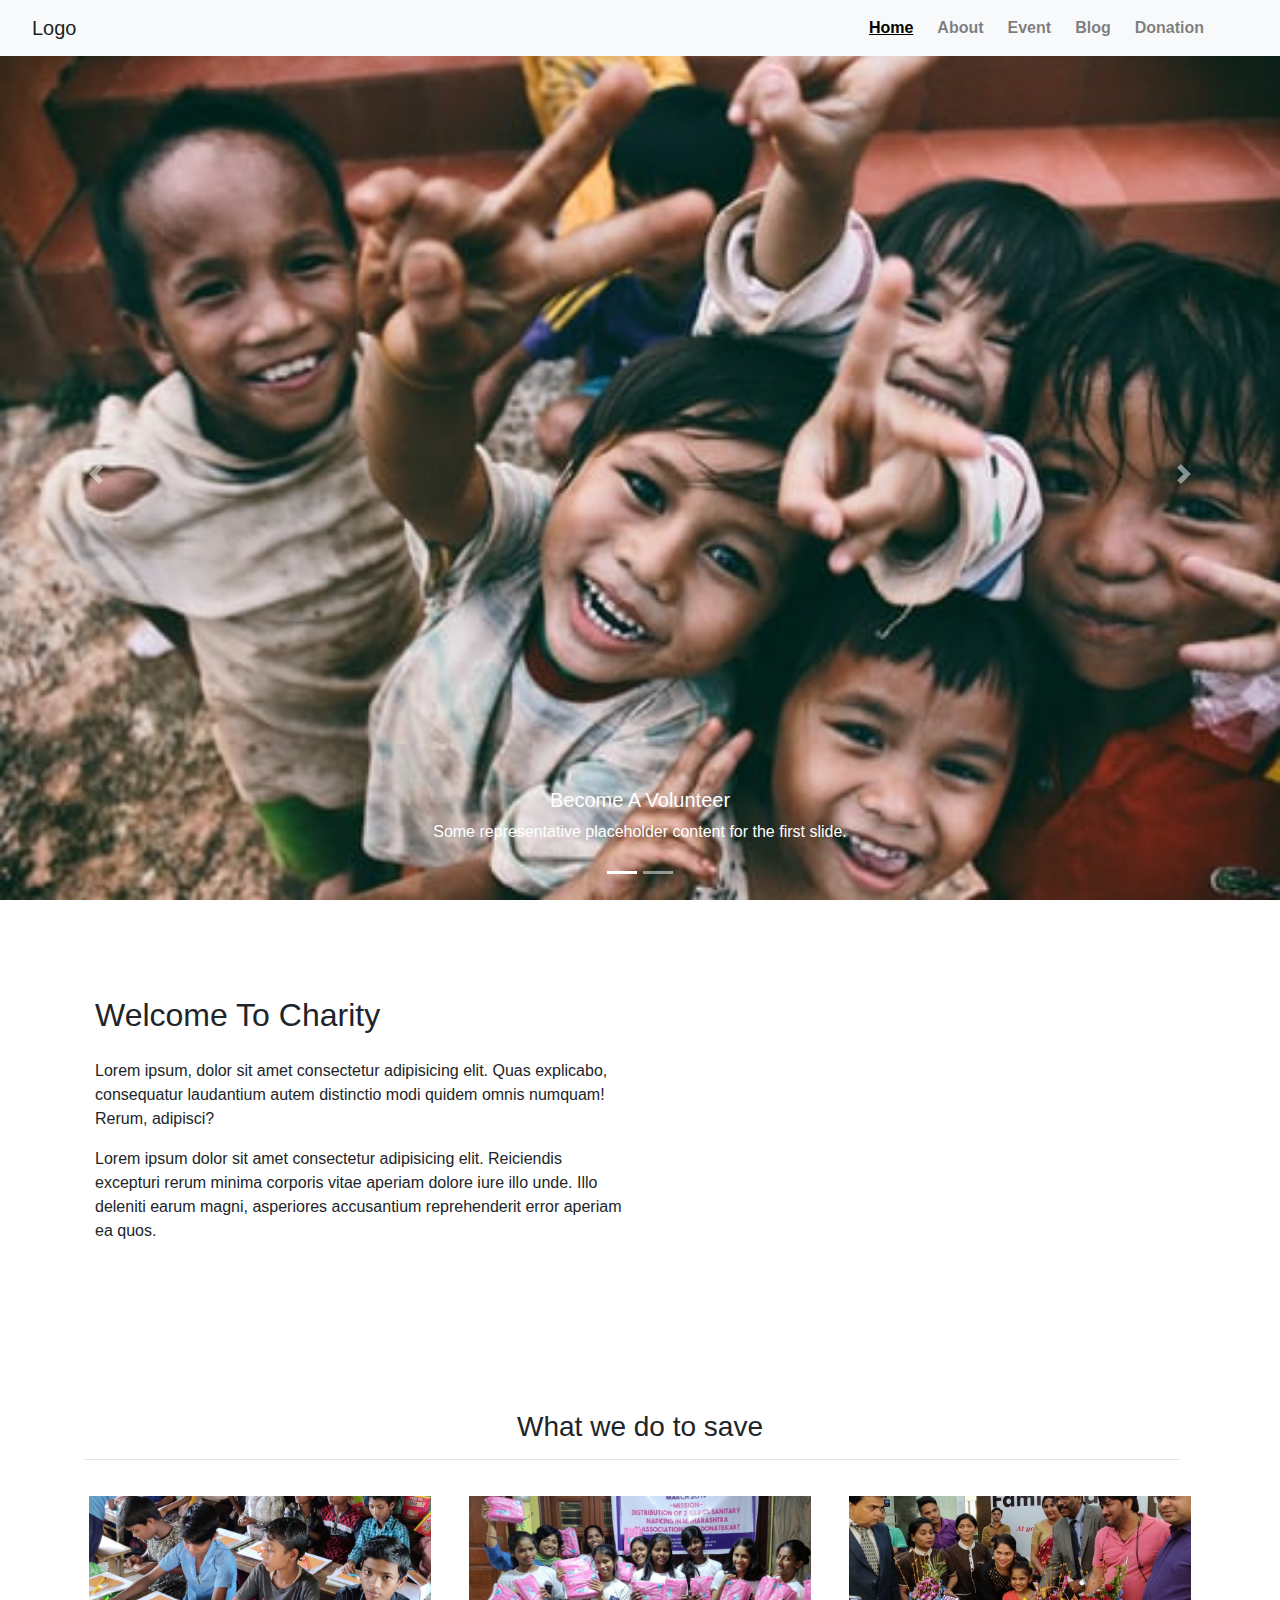
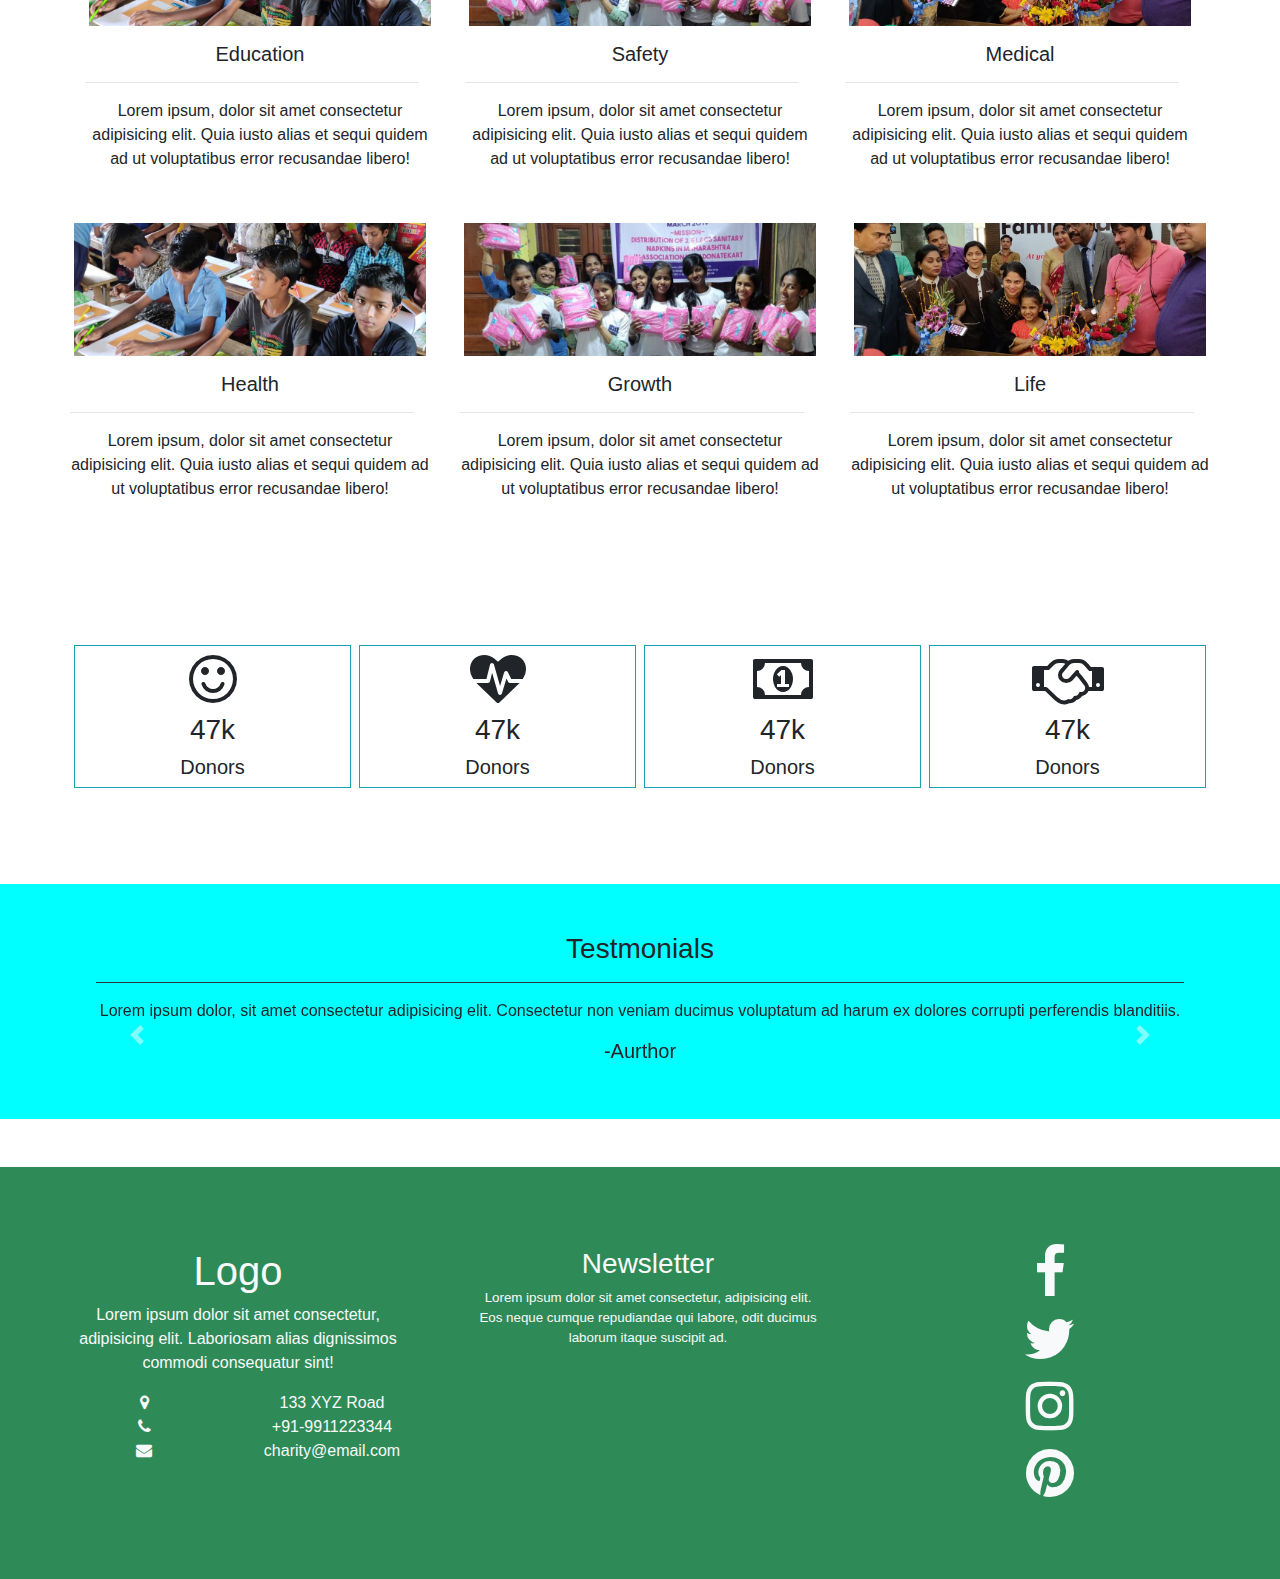
<file: Project/index.html>
<!doctype html>
<html lang="en">
  <head>
    <title>Home</title>
    <meta charset="utf-8">
    <meta name="viewport" content="width=device-width, initial-scale=1, shrink-to-fit=no">

    <link rel="stylesheet" href="https://maxcdn.bootstrapcdn.com/font-awesome/4.7.0/css/font-awesome.min.css">
    <!-- Bootstrap CSS -->
    <link rel="stylesheet" href="./css/style.css">
    <link rel="stylesheet" href="https://stackpath.bootstrapcdn.com/bootstrap/4.3.1/css/bootstrap.min.css" integrity="sha384-ggOyR0iXCbMQv3Xipma34MD+dH/1fQ784/j6cY/iJTQUOhcWr7x9JvoRxT2MZw1T" crossorigin="anonymous">
  </head>
  <body>
      
    <nav class="navbar navbar-expand-sm navbar-light bg-light fixed-top">
        <a class="navbar-brand px-3" href="#">Logo</a>
        <button class="navbar-toggler d-lg-none" type="button" data-toggle="collapse" data-target="#collapsibleNavId" aria-controls="collapsibleNavId"
            aria-expanded="false" aria-label="Toggle navigation"> <i class="fa fa-list" aria-hidden="true"></i> </button>
        <div class="collapse navbar-collapse" id="collapsibleNavId">
            <ul id="link" class="navbar-nav ml-auto mt-2 mt-lg-0 mr-5">
                <li class="nav-item mx-1">
                    <a id="active" class="nav-link border-1 font-weight-bolder" href="./index.html">Home <span class="sr-only">(current)</span></a>
                </li>
                <li class="nav-item mx-1 ">
                    <a  class="nav-link font-weight-bolder " href="./about.html">About</a>
                </li>
                <li class="nav-item mx-1">
                    <a  class="nav-link font-weight-bolder disable" href="./event.html">Event</a>
                </li>
                <li class="nav-item mx-1">
                    <a class="nav-link font-weight-bolder" href="./blog.html">Blog</a>
                </li>
                <li class="nav-item mx-1 ">
                    <a class="nav-link font-weight-bolder" href="image.html">Donation</a>
                </li>
            </ul>
        </div>
    </nav>


    <div id="carouselExampleCaptions" class="carousel slide mb-5 mt-5" data-ride="carousel">
        <ol class="carousel-indicators">
          <li data-target="#carouselExampleCaptions" data-slide-to="0" class="active"></li>
          <li data-target="#carouselExampleCaptions" data-slide-to="1"></li>
        </ol>
        <div class="carousel-inner">
          <div class="carousel-item active">
            <img src="./img/2.jpg" class="d-block w-100" alt="...">
            <div class="carousel-caption d-none d-md-block">
              <h5>Become A Volunteer</h5>
              <p>Some representative placeholder content for the first slide.</p>
            </div>
          </div>
          <div class="carousel-item">
            <img src="./img/1.jpg" class="d-block w-100" alt="...">
            <div class="carousel-caption d-none d-md-block">
              <h4>Save The Child</h4>
              <p>Some representative placeholder content for the second slide.</p>
            </div>
          </div>
        </div>
        <a class="carousel-control-prev" href="#carouselExampleCaptions" role="button" data-slide="prev">
          <span class="carousel-control-prev-icon" aria-hidden="true"></span>
          <span class="sr-only">Previous</span>
        </a>
        <a class="carousel-control-next" href="#carouselExampleCaptions" role="button" data-slide="next">
          <span class="carousel-control-next-icon" aria-hidden="true"></span>
          <span class="sr-only">Next</span>
        </a>
      </div>

      <div id="cl" class="container py-5 my-5">
          <div class="row m">
              <div class="col-md pl-md-4">
                    <div class="row">
                        <h2 class="text-center mx-3">Welcome To Charity</h2>
                        <hr style="height:30px">
                    </div>
                    <div class="row">
                        <p class="mx-3">Lorem ipsum, dolor sit amet consectetur adipisicing elit. Quas explicabo, consequatur laudantium autem distinctio modi quidem omnis numquam! Rerum, adipisci?</p>
                        <p class="mx-3">Lorem ipsum dolor sit amet consectetur adipisicing elit. Reiciendis excepturi rerum minima corporis vitae aperiam dolore iure illo unde. Illo deleniti earum magni, asperiores accusantium reprehenderit error aperiam ea quos.</p>
                    </div>
              </div>
              <div class="col-md">
                <div class="embed-responsive embed-responsive-16by9">
                    <iframe width="560" height="315" src="https://www.youtube.com/embed/uc2GOPsL7IA" title="YouTube video player" frameborder="0" allow="accelerometer; autoplay; clipboard-write; encrypted-media; gyroscope; picture-in-picture" allowfullscreen></iframe>
                  </div>    
              </div>
          </div>
      </div>

      <div class="container mt-5">
            <div class="row mt-5 text-center">
                <div class="col my-3">
                    <h3> What we do to save</h3>
                    <hr class="bg-black mr-3">
                </div>
            </div>
            <div class="row text-center">
                <div class="col-md ">
                    <div class="row m-1">
                        <img src="./img/education.jpg" class="img-fluid ${3|rounded-top,rounded-right,rounded-bottom,rounded-left,rounded-circle,|}" alt="">
                    </div>
                    <div class="row my-3">
                        <div class="col-md">
                            <h5>Education</h5>
                            <hr class="bg-black mr-3">
                            <p>Lorem ipsum, dolor sit amet consectetur adipisicing elit. Quia iusto alias et sequi quidem ad ut voluptatibus error recusandae libero!</p>
                        </div>
                    </div>
                </div>
                <div class="col-md ">
                    <div class="row m-1">
                        <img src="./img/safety.jpg" class="img-fluid ${3|rounded-top,rounded-right,rounded-bottom,rounded-left,rounded-circle,|}" alt="">
                    </div>
                    <div class="row my-3">
                        <div class="col">
                            <h5>Safety</h5>
                            <hr class="bg-black mr-3">
                            <p>Lorem ipsum, dolor sit amet consectetur adipisicing elit. Quia iusto alias et sequi quidem ad ut voluptatibus error recusandae libero!</p>
                        </div>
                    </div>
                </div>
                <div class="col">
                    <div class="row m-1">
                        <img src="./img/mdedical.jpg" class="img-fluid ${3|rounded-top,rounded-right,rounded-bottom,rounded-left,rounded-circle,|}" alt="">
                    </div>
                    <div class="row my-3">
                        <div class="col">
                            <h5>Medical</h5>
                            <hr class="bg-black mr-3">
                            <p>Lorem ipsum, dolor sit amet consectetur adipisicing elit. Quia iusto alias et sequi quidem ad ut voluptatibus error recusandae libero!</p>
                        </div>
                    </div>
                </div>
                <div class="row my-3">
                    <div class="col-md ">
                        <div class="row m-1">
                            <img src="./img/education.jpg" class="img-fluid ${3|rounded-top,rounded-right,rounded-bottom,rounded-left,rounded-circle,|}" alt="">
                        </div>
                        <div class="row my-3">
                            <div class="col-md">
                                <h5>Health</h5>
                                <hr class="bg-black mr-3">
                                <p>Lorem ipsum, dolor sit amet consectetur adipisicing elit. Quia iusto alias et sequi quidem ad ut voluptatibus error recusandae libero!</p>
                            </div>
                        </div>
                    </div>
                    <div class="col-md ">
                        <div class="row m-1">
                            <img src="./img/safety.jpg" class="img-fluid ${3|rounded-top,rounded-right,rounded-bottom,rounded-left,rounded-circle,|}" alt="">
                        </div>
                        <div class="row my-3">
                            <div class="col">
                                <h5>Growth</h5>
                                <hr class="bg-black mr-3">
                                <p>Lorem ipsum, dolor sit amet consectetur adipisicing elit. Quia iusto alias et sequi quidem ad ut voluptatibus error recusandae libero!</p>
                            </div>
                        </div>
                    </div>
                    <div class="col">
                        <div class="row m-1">
                            <img src="./img/mdedical.jpg" class="img-fluid ${3|rounded-top,rounded-right,rounded-bottom,rounded-left,rounded-circle,|}" alt="">
                        </div>
                        <div class="row my-3">
                            <div class="col">
                                <h5>Life</h5>
                                <hr class="bg-black mr-3">
                                <p>Lorem ipsum, dolor sit amet consectetur adipisicing elit. Quia iusto alias et sequi quidem ad ut voluptatibus error recusandae libero!</p>
                            </div>
                        </div>
                    </div>
                </div>
            </div>
      </div>

      <div class="container my-5 py-5">
        <div class="row  text-center">
            <div class="col-md mx-1 border border-info" >
                    <i class="fa fa-smile-o display-4" aria-hidden="true"></i>
                    <h3>47k</h3>
                    <h5>Donors</h5>
            </div>
            <div class="col-md mx-1 border border-info">
                <i class="fa fa-heartbeat display-4" aria-hidden="true"></i>
                <h3>47k</h3>
                <h5>Donors</h5>
            </div>
            <div class="col-md mx-1 border border-info">
                <i class="fa fa-money display-4" aria-hidden="true"></i>
                <h3>47k</h3>
                <h5>Donors</h5>
            </div>
            <div class="col-md mx-1 border border-info">
                <i class="fa fa-handshake-o display-4" aria-hidden="true"></i>
                <h3>47k</h3>
                <h5>Donors</h5>
            </div>
        </div>
    </div>

      <div class="container-fluid p-5" style="background-color:aqua">
          <div class="row text-center">
              <div class="col">
                    <h3 clas="case-upper">Testmonials</h3>
                    <hr class="bg-dark mx-5">
                    <div id="carouselExampleControls" class="carousel slide" data-ride="carousel">
                        <div class="carousel-inner">
                          <div class="carousel-item active">
                            <p>Lorem ipsum dolor, sit amet consectetur adipisicing elit. Consectetur non veniam ducimus voluptatum ad harum ex dolores corrupti perferendis blanditiis.</p>
                            <h5>-Aurthor</h5>
                          </div>
                          <div class="carousel-item">
                            <p>Lorem ipsum dolor, sit amet consectetur adipisicing elit. Consectetur non veniam ducimus voluptatum ad harum ex dolores corrupti perferendis blanditiis.</p>
                            <h5>-Aurthor</h5>
                          </div>
                          <div class="carousel-item">
                            <p>Lorem ipsum dolor, sit amet consectetur adipisicing elit. Consectetur non veniam ducimus voluptatum ad harum ex dolores corrupti perferendis blanditiis.</p>
                            <h5>-Aurthor</h5>
                          </div>
                        </div>
                        <a class="carousel-control-prev" href="#carouselExampleControls" role="button" data-slide="prev">
                          <span class="carousel-control-prev-icon" aria-hidden="true"></span>
                          <span class="sr-only">Previous</span>
                        </a>
                        <a class="carousel-control-next" href="#carouselExampleControls" role="button" data-slide="next">
                          <span class="carousel-control-next-icon" aria-hidden="true"></span>
                          <span class="sr-only">Next</span>
                        </a>
                      </div>
              </div>
          </div>
      </div>


      <div class="container-fluid mt-5 p-5" id="foot">
        <div class="row text-center text-light">
              <div class="col-md p-3 m-3">
                  <h1>Logo</h1>
                  <p>Lorem ipsum dolor sit amet consectetur, adipisicing elit. Laboriosam alias dignissimos commodi consequatur sint!</p>
                  <div class="row text-center">
                      <div class="col-md">
                          <i class="fa fa-map-marker" aria-hidden="true"></i>
                      </div>
                      <div class="col-md">
                          133 XYZ Road
                      </div>
                  </div>
                  <div class="row text-center">
                      <div class="col-md">
                          <i class="fa fa-phone" aria-hidden="true"></i>
                      </div>
                      <div class="col-md">
                          +91-9911223344
                      </div>
                  </div>
                  <div class="row text-center text-light">
                      <div class="col-md">
                          <i class="fa fa-envelope" aria-hidden="true"></i>
                      </div>
                      <div class="col-md">
                          charity@email.com
                      </div>
                  </div>
              </div>
              <div class="col-md p-3 m-3">
                  <div class="row text-center text-light">
                    <div class="col-md">
                          <h3>Newsletter</h3>
                          <p style="font-size: smaller;">Lorem ipsum dolor sit amet consectetur, adipisicing elit. Eos neque cumque repudiandae qui labore, odit ducimus laborum itaque suscipit ad.</p>
                    </div>
                  </div>
              </div>
              <div class="col-md m-2 p-3">
                  <div class="row">
                      <div class="col">
                          <a href="#" ><i class="fa fa-facebook display-4 text-light" aria-hidden="true"></i></a>
                      </div>
                  </div>
                  <div class="row">
                      <div class="col">
                        <a href="#"><i class="fa fa-twitter display-4 text-light" aria-hidden="true"></i></a>
                      </div>
                  </div>
                  <div class="row">
                      <div class="col">
                        <a href="#"><i class="fa fa-instagram display-4 text-light" aria-hidden="true"></i></a>
                      </div>
                  </div>
                  <div class="row">
                      <div class="col">
                            <a href="#"><i class="fa fa-pinterest display-4 text-light" aria-hidden="true"></i></a>
                      </div>
                  </div>
              </div>
        </div>
    </div>


    <!-- Optional JavaScript -->
    <!-- jQuery first, then Popper.js, then Bootstrap JS -->
    <script src="https://code.jquery.com/jquery-3.3.1.slim.min.js" integrity="sha384-q8i/X+965DzO0rT7abK41JStQIAqVgRVzpbzo5smXKp4YfRvH+8abtTE1Pi6jizo" crossorigin="anonymous"></script>
    <script src="https://cdnjs.cloudflare.com/ajax/libs/popper.js/1.14.7/umd/popper.min.js" integrity="sha384-UO2eT0CpHqdSJQ6hJty5KVphtPhzWj9WO1clHTMGa3JDZwrnQq4sF86dIHNDz0W1" crossorigin="anonymous"></script>
    <script src="https://stackpath.bootstrapcdn.com/bootstrap/4.3.1/js/bootstrap.min.js" integrity="sha384-JjSmVgyd0p3pXB1rRibZUAYoIIy6OrQ6VrjIEaFf/nJGzIxFDsf4x0xIM+B07jRM" crossorigin="anonymous"></script>
  </body>
</html>
</file>
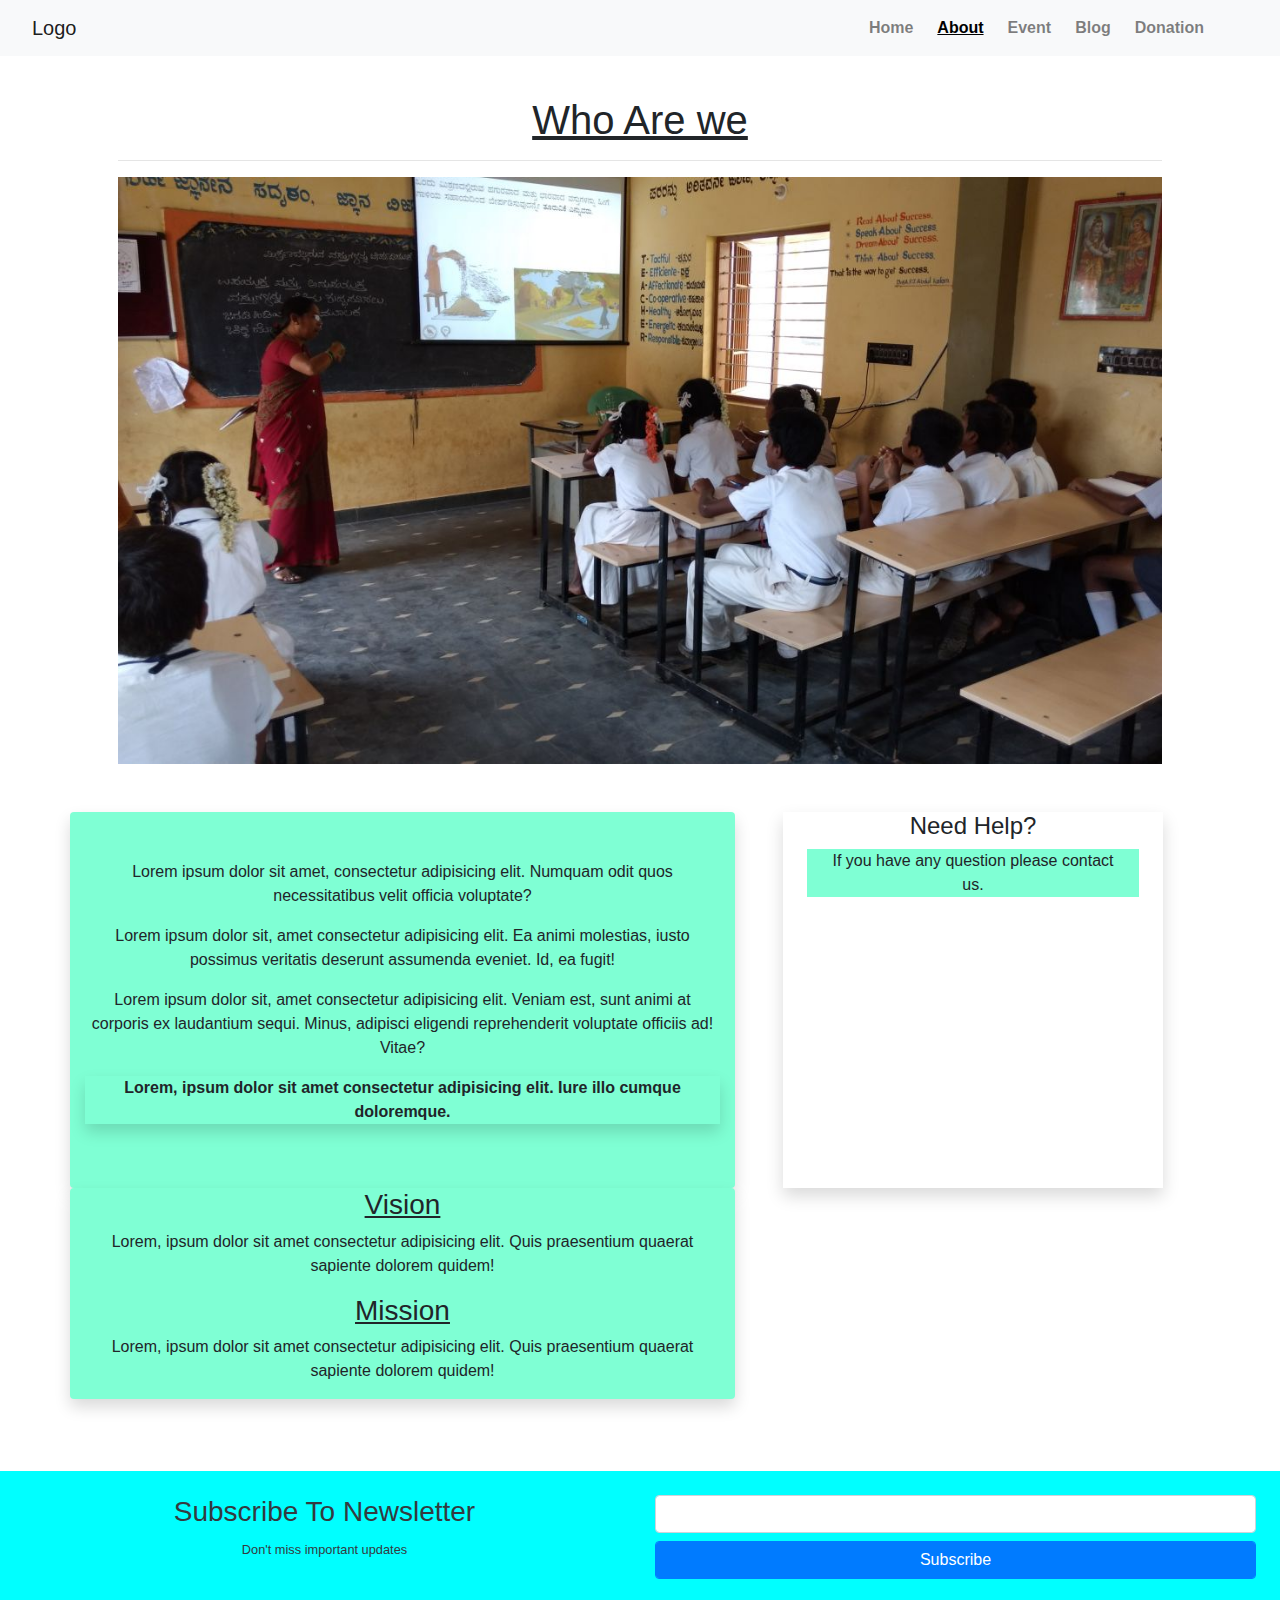
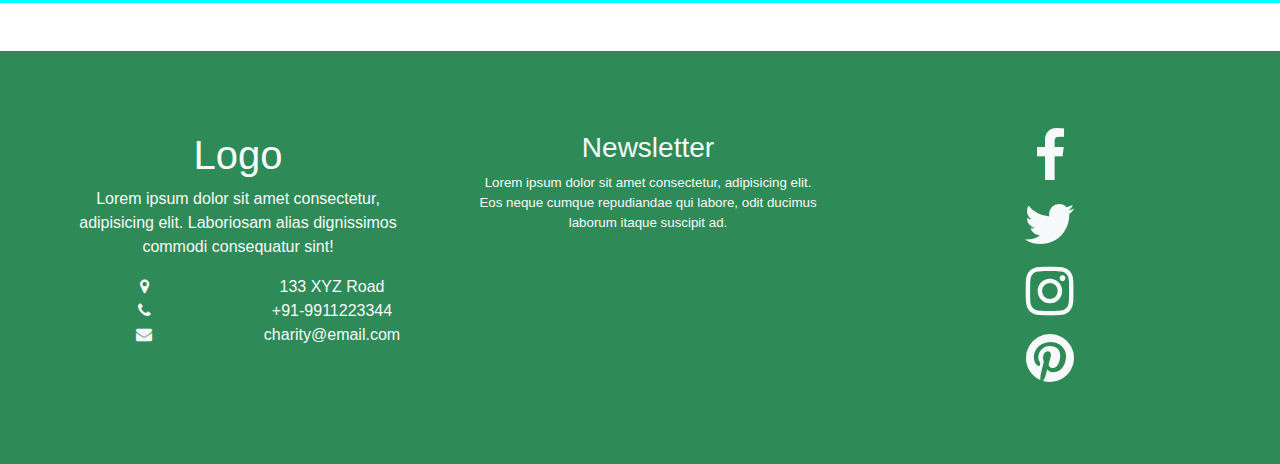
<file: Project/about.html>
<!doctype html>
<html lang="en">
  <head>
    <title>Who are we </title>
    <!-- Required meta tags -->
    <meta charset="utf-8">
    <meta name="viewport" content="width=device-width, initial-scale=1, shrink-to-fit=no">

    <!-- Bootstrap CSS -->
    <link rel="stylesheet" href="./css/style.css">
    <script src="./js/script.js"></script>
    <link rel="stylesheet" href="https://maxcdn.bootstrapcdn.com/font-awesome/4.7.0/css/font-awesome.min.css">
    <link rel="stylesheet" href="https://stackpath.bootstrapcdn.com/bootstrap/4.3.1/css/bootstrap.min.css" integrity="sha384-ggOyR0iXCbMQv3Xipma34MD+dH/1fQ784/j6cY/iJTQUOhcWr7x9JvoRxT2MZw1T" crossorigin="anonymous">
  </head>
  <body>
    <nav class="navbar navbar-expand-sm navbar-light bg-light fixed-top">
        <a class="navbar-brand px-3" href="#">Logo</a>
        <button class="navbar-toggler d-lg-none" type="button" data-toggle="collapse" data-target="#collapsibleNavId" aria-controls="collapsibleNavId"
            aria-expanded="false" aria-label="Toggle navigation"> <i class="fa fa-list" aria-hidden="true"></i> </button>
        <div class="collapse navbar-collapse" id="collapsibleNavId">
            <ul id="link" class="navbar-nav ml-auto mt-2 mt-lg-0 mr-5">
                <li class="nav-item mx-1">
                    <a  class="nav-link border-1 font-weight-bolder" href="./index.html">Home <span class="sr-only">(current)</span></a>
                </li>
                <li class="nav-item mx-1 ">
                    <a id="active" class="nav-link font-weight-bolder" href="./about.html">About</a>
                </li>
                <li class="nav-item mx-1">
                    <a  class="nav-link font-weight-bolder" href="./event.html">Event</a>
                </li>
                <li class="nav-item mx-1">
                    <a class="nav-link font-weight-bolder" href="./blog.html">Blog</a>
                </li>
                <li class="nav-item mx-1 ">
                    <a class="nav-link font-weight-bolder" href="./donationform.html">Donation</a>
                </li>
            </ul>
        </div>
    </nav>
    <div class="container mt-5 p-5">
        <div class="row text-center">
            <div class="col">
                <h1><u>Who Are we</u></h1>
                <hr />
            </div>
        </div>
        <div class="row">
            <div class="col">
                <img src="./img/ed1.jpg" class="img-fluid ${3|rounded-top,rounded-right,rounded-bottom,rounded-left,rounded-circle,|}" alt="">
            </div>
        </div>
    </div>

    <div class="container  mb-5 pb-4">
        <div class="row text-center">
            <div class="col-md-7 shadow py-5 rounded" style="background-color: aquamarine;">
                <p>Lorem ipsum dolor sit amet, consectetur adipisicing elit. Numquam odit quos necessitatibus velit officia voluptate?</p>
                <p>Lorem ipsum dolor sit, amet consectetur adipisicing elit. Ea animi molestias, iusto possimus veritatis deserunt assumenda eveniet. Id, ea fugit!</p>
                <p>Lorem ipsum dolor sit, amet consectetur adipisicing elit. Veniam est, sunt animi at corporis ex laudantium sequi. Minus, adipisci eligendi reprehenderit voluptate officiis ad! Vitae?</p>
                <p class=" shadow font-weight-bold">Lorem, ipsum dolor sit amet consectetur adipisicing elit. Iure illo cumque doloremque.</p>
            </div>
            <div class="col-md-4 shadow ml-5">
                <h4>Need Help?</h4>
                <div class="row mb-3 px-4" >
                    <div class="col" style="background-color: aquamarine;">
                        If you have any question please contact us.

                    </div>
                </div>
            </div>
        </div>
        <div class="row  text-center" >
            <div class="col-md-7 shadow rounded" style="background-color: aquamarine;">
                <h3><u>Vision</u></h3>
                <p>Lorem, ipsum dolor sit amet consectetur adipisicing elit. Quis praesentium quaerat sapiente dolorem quidem!</p>
                <h3><u>Mission</u></h3>
                <p>Lorem, ipsum dolor sit amet consectetur adipisicing elit. Quis praesentium quaerat sapiente dolorem quidem!</p>
            </div>
        </div>
    </div>

    <div class="container-fluid p-4" style="background-color: aqua;">
        <div class="row text-center">
            <div class="col-md">
                <h3 class="text-dark">Subscribe To Newsletter</h3>
                <small class="text-dark">Don't miss important updates</small>
            </div>
            <div class="col-md">
                <input type="text" class="form-control" name="" id="">
                <input type="button" class="btn btn-primary form-control mt-2" value="Subscribe">
            </div>
        </div>
    </div>
    
    <div class="container-fluid mt-5 p-5" id="foot">
        <div class="row text-center text-light">
              <div class="col-md p-3 m-3">
                  <h1>Logo</h1>
                  <p>Lorem ipsum dolor sit amet consectetur, adipisicing elit. Laboriosam alias dignissimos commodi consequatur sint!</p>
                  <div class="row text-center">
                      <div class="col-md">
                          <i class="fa fa-map-marker" aria-hidden="true"></i>
                      </div>
                      <div class="col-md">
                          133 XYZ Road
                      </div>
                  </div>
                  <div class="row text-center">
                      <div class="col-md">
                          <i class="fa fa-phone" aria-hidden="true"></i>
                      </div>
                      <div class="col-md">
                          +91-9911223344
                      </div>
                  </div>
                  <div class="row text-center text-light">
                      <div class="col-md">
                          <i class="fa fa-envelope" aria-hidden="true"></i>
                      </div>
                      <div class="col-md">
                          charity@email.com
                      </div>
                  </div>
              </div>
              <div class="col-md p-3 m-3">
                  <div class="row text-center text-light">
                    <div class="col-md">
                          <h3>Newsletter</h3>
                          <p style="font-size: smaller;">Lorem ipsum dolor sit amet consectetur, adipisicing elit. Eos neque cumque repudiandae qui labore, odit ducimus laborum itaque suscipit ad.</p>
                    </div>
                  </div>
              </div>
              <div class="col-md m-2 p-3">
                  <div class="row">
                      <div class="col">
                          <a href="#" ><i class="fa fa-facebook display-4 text-light" aria-hidden="true"></i></a>
                      </div>
                  </div>
                  <div class="row">
                      <div class="col">
                        <a href="#"><i class="fa fa-twitter display-4 text-light" aria-hidden="true"></i></a>
                      </div>
                  </div>
                  <div class="row">
                      <div class="col">
                        <a href="#"><i class="fa fa-instagram display-4 text-light" aria-hidden="true"></i></a>
                      </div>
                  </div>
                  <div class="row">
                      <div class="col">
                            <a href="#"><i class="fa fa-pinterest display-4 text-light" aria-hidden="true"></i></a>
                      </div>
                  </div>
              </div>
        </div>
    </div>

    <script src="https://code.jquery.com/jquery-3.3.1.slim.min.js" integrity="sha384-q8i/X+965DzO0rT7abK41JStQIAqVgRVzpbzo5smXKp4YfRvH+8abtTE1Pi6jizo" crossorigin="anonymous"></script>
    <script src="https://cdnjs.cloudflare.com/ajax/libs/popper.js/1.14.7/umd/popper.min.js" integrity="sha384-UO2eT0CpHqdSJQ6hJty5KVphtPhzWj9WO1clHTMGa3JDZwrnQq4sF86dIHNDz0W1" crossorigin="anonymous"></script>
    <script src="https://stackpath.bootstrapcdn.com/bootstrap/4.3.1/js/bootstrap.min.js" integrity="sha384-JjSmVgyd0p3pXB1rRibZUAYoIIy6OrQ6VrjIEaFf/nJGzIxFDsf4x0xIM+B07jRM" crossorigin="anonymous"></script>
  </body>
</html>
</file>
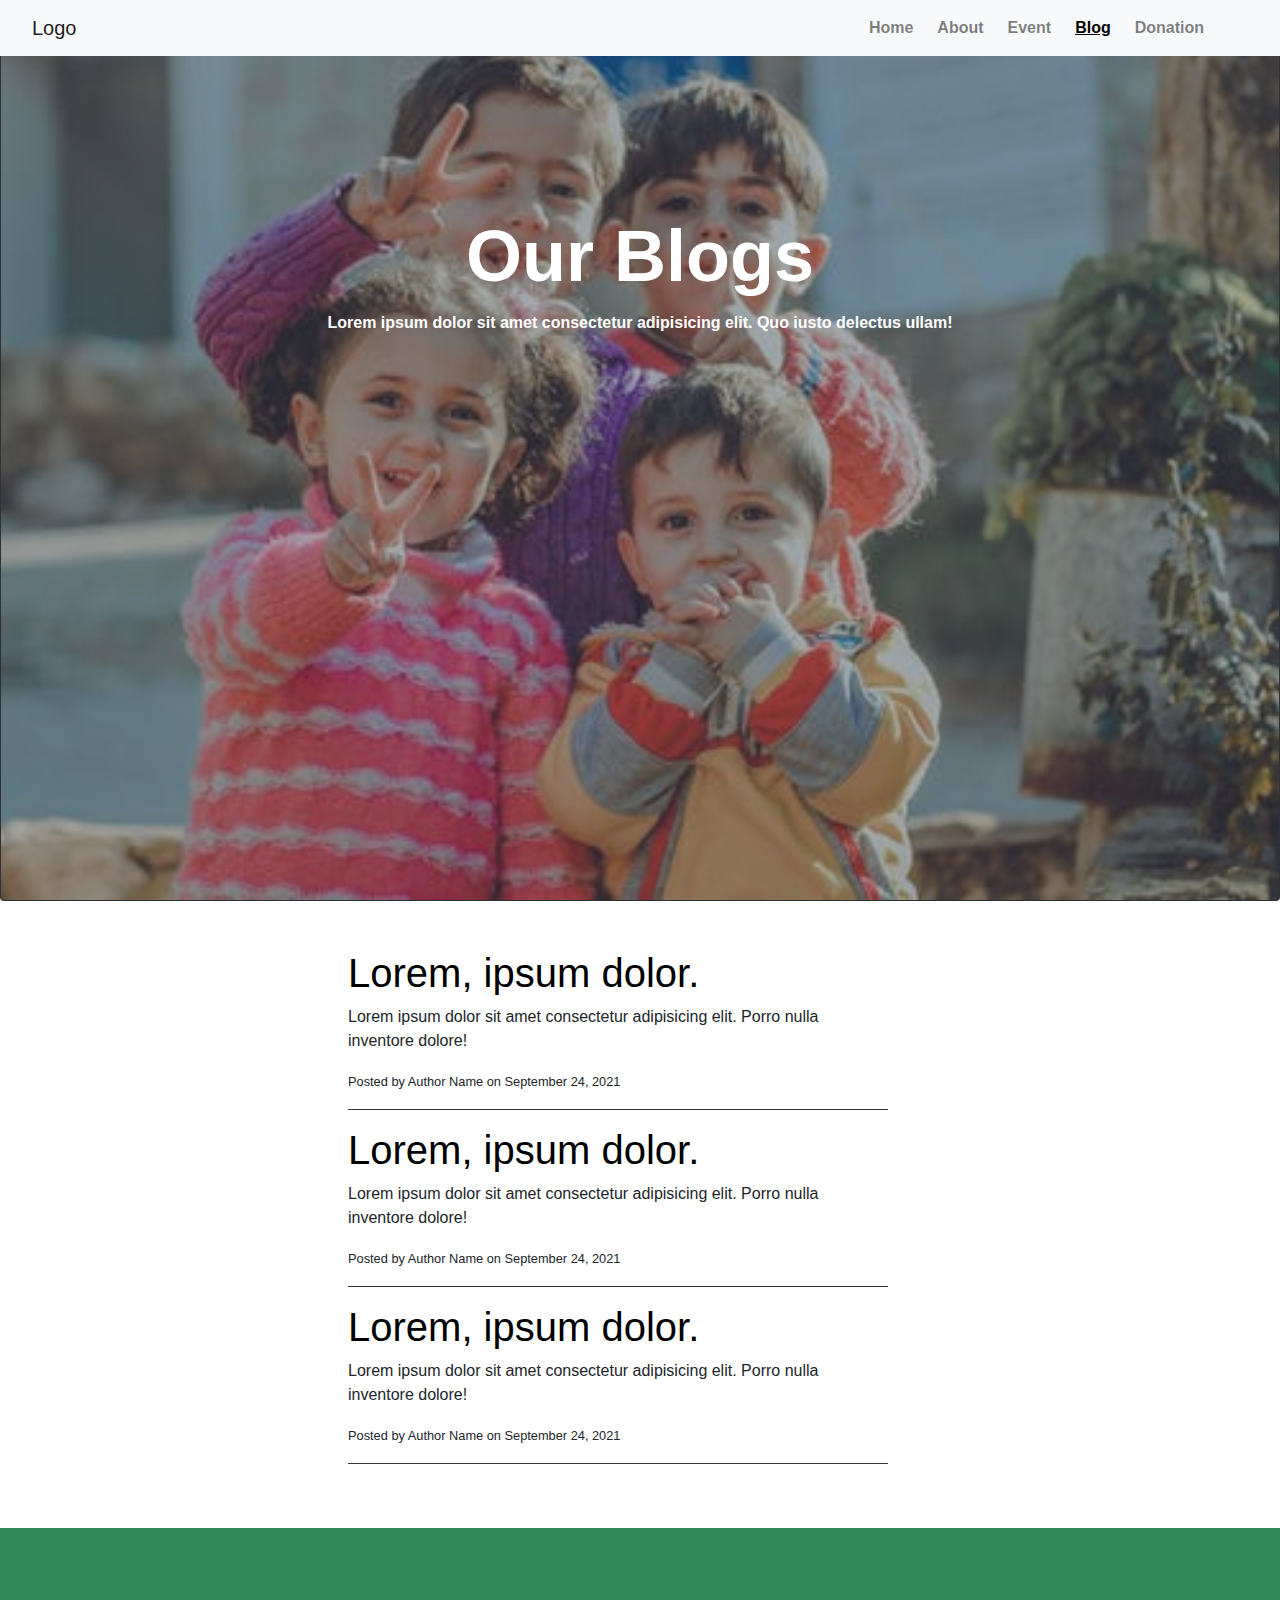
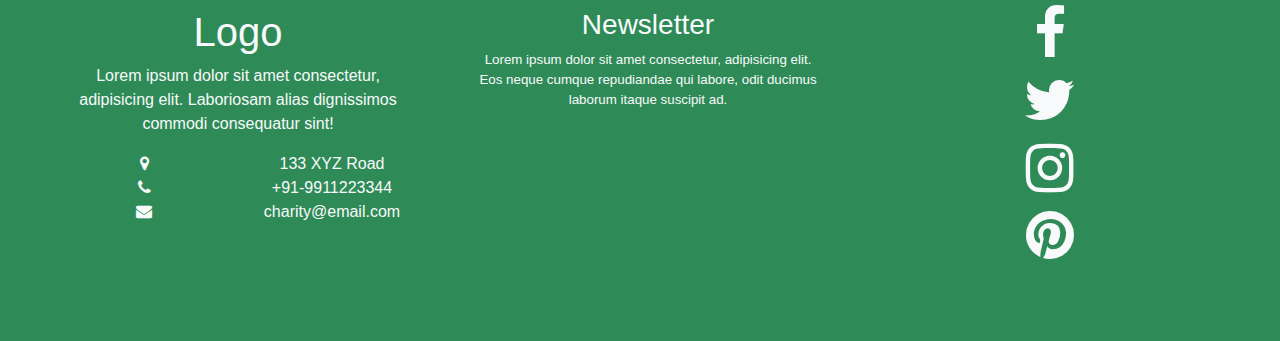
<file: Project/blog.html>
<!doctype html>
<html lang="en">
  <head>
    <title>Blog</title>
    <meta charset="utf-8">
    <meta name="viewport" content="width=device-width, initial-scale=1, shrink-to-fit=no">

    <link rel="stylesheet" href="https://maxcdn.bootstrapcdn.com/font-awesome/4.7.0/css/font-awesome.min.css">
    <link rel="stylesheet" href="https://use.fontawesome.com/releases/v5.1.1/css/all.css" integrity="sha384-O8whS3fhG2OnA5Kas0Y9l3cfpmYjapjI0E4theH4iuMD+pLhbf6JI0jIMfYcK3yZ" crossorigin="anonymous">
    <link rel="stylesheet" href="https://maxcdn.bootstrapcdn.com/font-awesome/4.7.0/css/font-awesome.min.css">
    <!-- Bootstrap CSS -->
    <script src="./js/script.js"></script>
    <link rel="stylesheet" href="./css/style.css">
    <link rel="stylesheet" href="https://stackpath.bootstrapcdn.com/bootstrap/4.3.1/css/bootstrap.min.css" integrity="sha384-ggOyR0iXCbMQv3Xipma34MD+dH/1fQ784/j6cY/iJTQUOhcWr7x9JvoRxT2MZw1T" crossorigin="anonymous">
  </head>
  <body>
      
    <nav class="navbar navbar-expand-sm navbar-light bg-light fixed-top">
        <a class="navbar-brand px-3" href="#">Logo</a>
        <button class="navbar-toggler d-lg-none" type="button" data-toggle="collapse" data-target="#collapsibleNavId" aria-controls="collapsibleNavId"
            aria-expanded="false" aria-label="Toggle navigation"> <i class="fa fa-list" aria-hidden="true"></i> </button>
        <div class="collapse navbar-collapse" id="collapsibleNavId">
            <ul id="link" class="navbar-nav ml-auto mt-2 mt-lg-0 mr-5">
                <li class="nav-item mx-1">
                    <a class="nav-link border-1 font-weight-bolder" href="./index.html">Home <span class="sr-only">(current)</span></a>
                </li>
                <li class="nav-item mx-1 ">
                    <a  class="nav-link font-weight-bolder " href="./about.html">About</a>
                </li>
                <li class="nav-item mx-1">
                    <a  class="nav-link font-weight-bolder" href="./event.html">Event</a>
                </li>
                <li class="nav-item mx-1">
                    <a id="active" class="nav-link font-weight-bolder" href="./blog.html">Blog</a>
                </li>
                <li class="nav-item mx-1 ">
                    <a class="nav-link font-weight-bolder" href="./donationform.html">Donation</a>
                </li>
            </ul>
        </div>
    </nav>
        <div class="card bg-dark text-white mt-5">
            <img src="./img/blogbanner.jpg" class="card-img " id="blogbanner" alt="...">
            <div class="card-img-overlay">
                <div class="container mt-md-5">
                    <div class="row text-center mt-md-5">
                        <div class="col mt-5">
                            <h1 class="card-title mt-md-5 font-weight-bolder display-3">Our Blogs</h1>
                            <p class="card-text font-weight-bolder">Lorem ipsum dolor sit amet consectetur adipisicing elit. Quo iusto delectus ullam!</p>
                        </div>
                    </div>
                </div>
            </div>
        </div>

        <div class="container m-5">
            <div class="row">
                <div class="col-3"></div>
                <div class="col-6">
                    <a id="post" href="#"><h1>Lorem, ipsum dolor.</h1></a>
                    <p class="display-5">Lorem ipsum dolor sit amet consectetur adipisicing elit. Porro nulla inventore dolore!</p>
                    <small>Posted by Author Name on September 24, 2021</small>
                    <hr class="bg-dark" />
                </div>
                <div class="col-3"></div>
            </div>
            <div class="row">
                <div class="col-3"></div>
                <div class="col-6">
                <a id="post" href="#"><h1>Lorem, ipsum dolor.</h1></a>
                <p class="display-5">Lorem ipsum dolor sit amet consectetur adipisicing elit. Porro nulla inventore dolore!</p>
                <small>Posted by Author Name on September 24, 2021</small>
                <hr class="bg-dark" />    
                </div>
                <div class="col-3"></div>
            </div>
            <div class="row">
                <div class="col-3"></div>
                <div class="col-6">
                <a id="post" href="#"><h1>Lorem, ipsum dolor.</h1></a>
                <p class="display-5">Lorem ipsum dolor sit amet consectetur adipisicing elit. Porro nulla inventore dolore!</p>
                <small>Posted by Author Name on September 24, 2021</small>
                <hr class="bg-dark" />
                </div>
                <div class="col-3"></div>
            </div>
        </div>
    <div class="container-fluid mt-5 p-5" id="foot">
        <div class="row text-center text-light">
              <div class="col-md p-3 m-3">
                  <h1>Logo</h1>
                  <p>Lorem ipsum dolor sit amet consectetur, adipisicing elit. Laboriosam alias dignissimos commodi consequatur sint!</p>
                  <div class="row text-center">
                      <div class="col-md">
                          <i class="fa fa-map-marker" aria-hidden="true"></i>
                      </div>
                      <div class="col-md">
                          133 XYZ Road
                      </div>
                  </div>
                  <div class="row text-center">
                      <div class="col-md">
                          <i class="fa fa-phone" aria-hidden="true"></i>
                      </div>
                      <div class="col-md">
                          +91-9911223344
                      </div>
                  </div>
                  <div class="row text-center text-light">
                      <div class="col-md">
                          <i class="fa fa-envelope" aria-hidden="true"></i>
                      </div>
                      <div class="col-md">
                          charity@email.com
                      </div>
                  </div>
              </div>
              <div class="col-md p-3 m-3">
                  <div class="row text-center text-light">
                    <div class="col-md">
                          <h3>Newsletter</h3>
                          <p style="font-size: smaller;">Lorem ipsum dolor sit amet consectetur, adipisicing elit. Eos neque cumque repudiandae qui labore, odit ducimus laborum itaque suscipit ad.</p>
                    </div>
                  </div>
              </div>
              <div class="col-md m-2 p-3">
                  <div class="row">
                      <div class="col">
                          <a href="#" ><i class="fa fa-facebook display-4 text-light" aria-hidden="true"></i></a>
                      </div>
                  </div>
                  <div class="row">
                      <div class="col">
                        <a href="#"><i class="fa fa-twitter display-4 text-light" aria-hidden="true"></i></a>
                      </div>
                  </div>
                  <div class="row">
                      <div class="col">
                        <a href="#"><i class="fa fa-instagram display-4 text-light" aria-hidden="true"></i></a>
                      </div>
                  </div>
                  <div class="row">
                      <div class="col">
                            <a href="#"><i class="fa fa-pinterest display-4 text-light" aria-hidden="true"></i></a>
                      </div>
                  </div>
              </div>
        </div>
    </div>

    <!-- Optional JavaScript -->
    <!-- jQuery first, then Popper.js, then Bootstrap JS -->
    <script src="https://code.jquery.com/jquery-3.3.1.slim.min.js" integrity="sha384-q8i/X+965DzO0rT7abK41JStQIAqVgRVzpbzo5smXKp4YfRvH+8abtTE1Pi6jizo" crossorigin="anonymous"></script>
    <script src="https://cdnjs.cloudflare.com/ajax/libs/popper.js/1.14.7/umd/popper.min.js" integrity="sha384-UO2eT0CpHqdSJQ6hJty5KVphtPhzWj9WO1clHTMGa3JDZwrnQq4sF86dIHNDz0W1" crossorigin="anonymous"></script>
    <script src="https://stackpath.bootstrapcdn.com/bootstrap/4.3.1/js/bootstrap.min.js" integrity="sha384-JjSmVgyd0p3pXB1rRibZUAYoIIy6OrQ6VrjIEaFf/nJGzIxFDsf4x0xIM+B07jRM" crossorigin="anonymous"></script>
  </body>
</html>
</file>
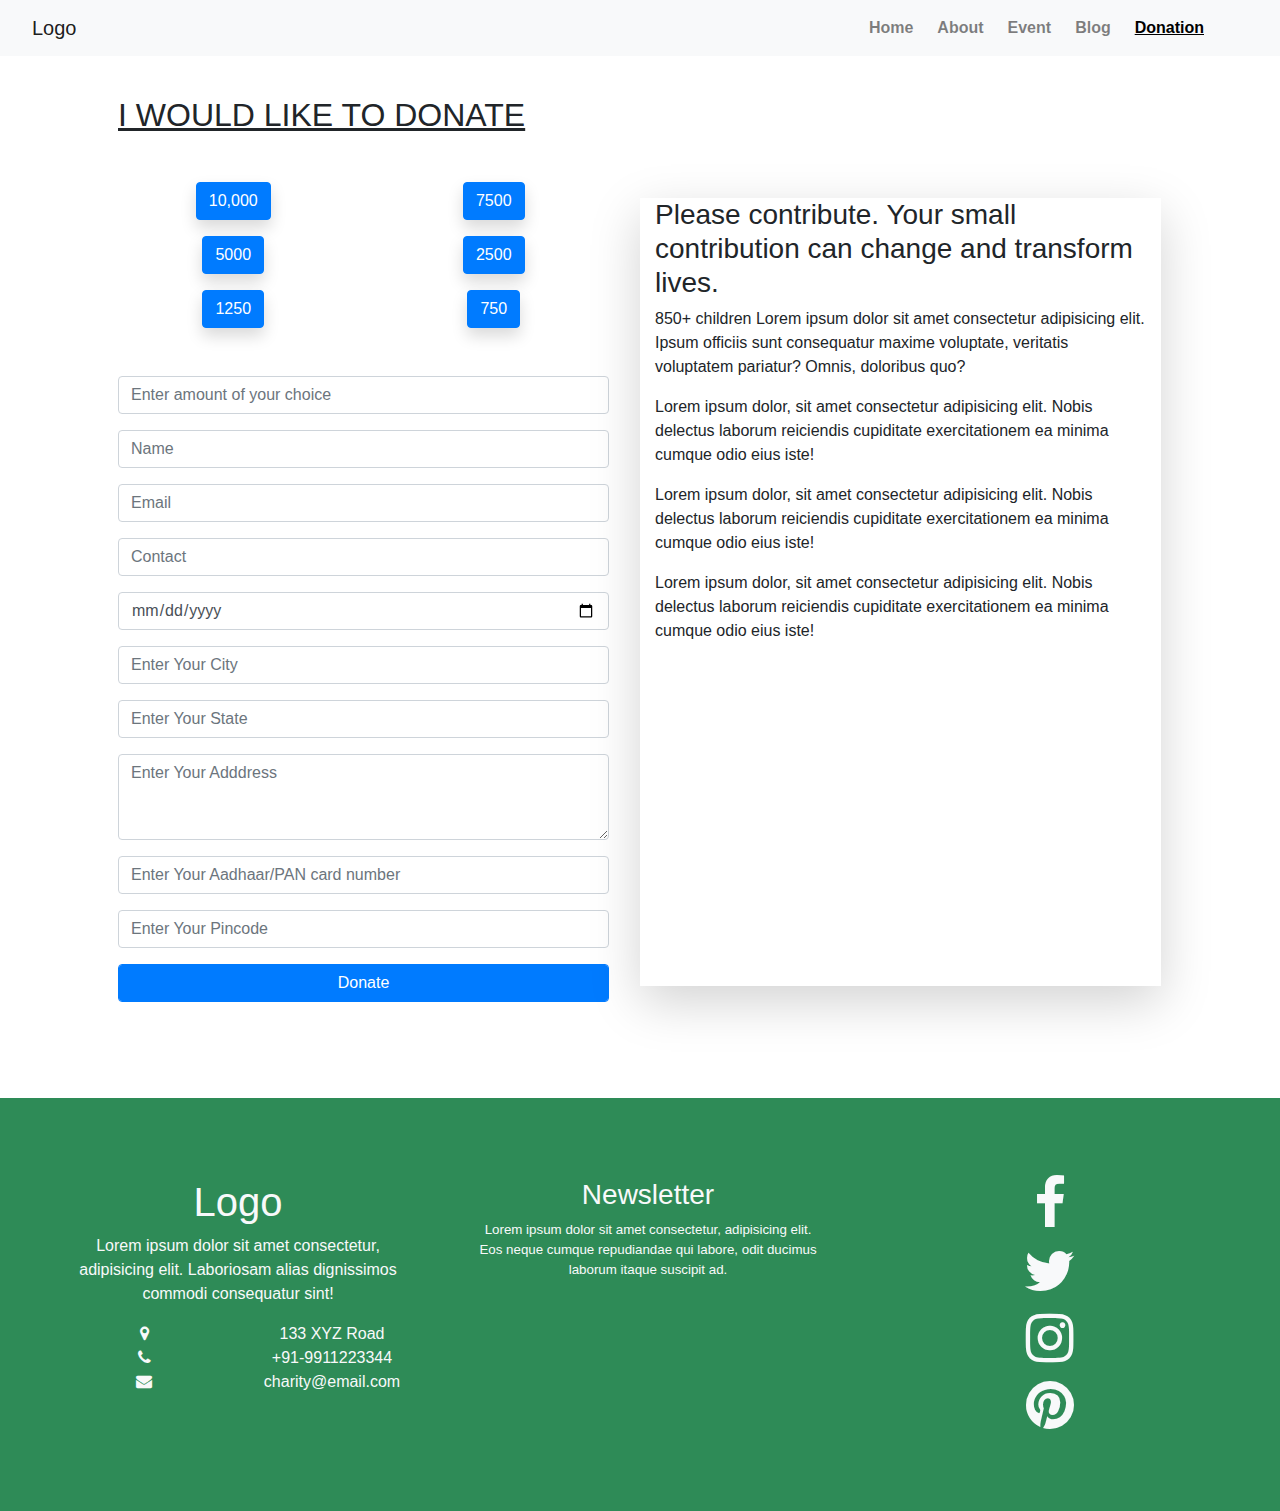
<file: Project/donationform.html>
<!doctype html>
<html lang="en">
  <head>
    <title>Donation</title>
    <meta charset="utf-8">
    <meta name="viewport" content="width=device-width, initial-scale=1, shrink-to-fit=no">

    <link rel="stylesheet" href="https://maxcdn.bootstrapcdn.com/font-awesome/4.7.0/css/font-awesome.min.css">
    <link rel="stylesheet" href="https://use.fontawesome.com/releases/v5.1.1/css/all.css" integrity="sha384-O8whS3fhG2OnA5Kas0Y9l3cfpmYjapjI0E4theH4iuMD+pLhbf6JI0jIMfYcK3yZ" crossorigin="anonymous">
    <link rel="stylesheet" href="https://maxcdn.bootstrapcdn.com/font-awesome/4.7.0/css/font-awesome.min.css">
    <!-- Bootstrap CSS -->
    <script src="./js/script.js"></script>
    <link rel="stylesheet" href="./css/style.css">
    <link rel="stylesheet" href="https://stackpath.bootstrapcdn.com/bootstrap/4.3.1/css/bootstrap.min.css" integrity="sha384-ggOyR0iXCbMQv3Xipma34MD+dH/1fQ784/j6cY/iJTQUOhcWr7x9JvoRxT2MZw1T" crossorigin="anonymous">
  </head>
  <body>
      
    <nav class="navbar navbar-expand-sm navbar-light bg-light fixed-top">
        <a class="navbar-brand px-3" href="#">Logo</a>
        <button class="navbar-toggler d-lg-none" type="button" data-toggle="collapse" data-target="#collapsibleNavId" aria-controls="collapsibleNavId"
            aria-expanded="false" aria-label="Toggle navigation"> <i class="fa fa-list" aria-hidden="true"></i> </button>
        <div class="collapse navbar-collapse" id="collapsibleNavId">
            <ul id="link" class="navbar-nav ml-auto mt-2 mt-lg-0 mr-5">
                <li class="nav-item mx-1">
                    <a class="nav-link border-1 font-weight-bolder" href="./index.html">Home <span class="sr-only">(current)</span></a>
                </li>
                <li class="nav-item mx-1 ">
                    <a  class="nav-link font-weight-bolder " href="./about.html">About</a>
                </li>
                <li class="nav-item mx-1">
                    <a  class="nav-link font-weight-bolder" href="./event.html">Event</a>
                </li>
                <li class="nav-item mx-1">
                    <a class="nav-link font-weight-bolder" href="./blog.html">Blog</a>
                </li>
                <li class="nav-item mx-1 ">
                    <a id="active" class="nav-link font-weight-bolder" href="./donationform.html">Donation</a>
                </li>
            </ul>
        </div>
    </nav>

    <div class="container p-5 mt-5">
        <h2><u>I WOULD LIKE TO DONATE</u></h2>
        <div class="row mt-5">
            <div class="col">
                <div class="row text-center">
                    <div class="col">
                        <button onclick="donate('10,000')" class="btn btn-primary shadow"> <i class="fas fa-rupee-sign    "></i> 10,000</button>
                    </div>
                    <div class="col">
                        <button onclick="donate('7500')"  class="btn btn-primary shadow"> <i class="fas fa-rupee-sign    "></i> 7500</button>
                    </div>
                </div>
                <div class="row mt-3 text-center">
                    <div class="col">
                        <button onclick="donate('5000')"  class="btn btn-primary shadow"><i class="fas fa-rupee-sign    "></i> 5000</button>
                    </div>
                    <div class="col">
                        <button onclick="donate('2500')"  class="btn btn-primary shadow"> <i class="fas fa-rupee-sign    "></i> 2500</button>
                    </div>
                </div>
                <div class="row mt-3 text-center">
                    <div class="col">
                        <button onclick="donate('1250')"  class="btn btn-primary shadow"> <i class="fas fa-rupee-sign    "></i> 1250</button>
                    </div>
                    <div class="col">
                        <button onclick="donate('750')"  class="btn btn-primary shadow"> <i class="fas fa-rupee-sign    "></i> 750</button>
                    </div>
                </div>
                <input type="text" class="form-control mt-5" name="" id="amount" placeholder="Enter amount of your choice">
                <input type="text" class="form-control mt-3" name="" id="" placeholder="Name">
                <input type="email" class="form-control mt-3" name="" id="" placeholder="Email">
                <input type="number" class="form-control mt-3" name="" id="" placeholder="Contact">
                <input type="date" class="form-control mt-3" name="" id="" placeholder="dd-mm-yyyy">
                <input type="text" class="form-control mt-3" name="" id="" placeholder="Enter Your City">
                <input type="text" class="form-control mt-3" name="" id="" placeholder="Enter Your State">
                <textarea name="" id="" class="form-control mt-3" cols="30" rows="3" placeholder="Enter Your Adddress"></textarea>
                <input type="text" class="form-control mt-3" name="" id="" placeholder="Enter Your Aadhaar/PAN card number">
                <input type="text" class="form-control mt-3" name="" id="" placeholder="Enter Your Pincode">
                <input type="button" class="form-control btn btn-primary mt-3" value="Donate">
            </div>
            <div class="col-md m-3 shadow-lg">
                <h3>Please contribute. Your small contribution can change and transform lives.</h3>
                <p>850+ children Lorem ipsum dolor sit amet consectetur adipisicing elit. Ipsum officiis sunt consequatur maxime voluptate, veritatis voluptatem pariatur? Omnis, doloribus quo?</p>
                <p>Lorem ipsum dolor, sit amet consectetur adipisicing elit. Nobis delectus laborum reiciendis cupiditate exercitationem ea minima cumque odio eius iste!</p>
                <p>Lorem ipsum dolor, sit amet consectetur adipisicing elit. Nobis delectus laborum reiciendis cupiditate exercitationem ea minima cumque odio eius iste!</p>
                <p>Lorem ipsum dolor, sit amet consectetur adipisicing elit. Nobis delectus laborum reiciendis cupiditate exercitationem ea minima cumque odio eius iste!</p>
            
            </div>
        </div>
    </div>


    <div class="container-fluid mt-5 p-5" id="foot">
        <div class="row text-center text-light">
              <div class="col-md p-3 m-3">
                  <h1>Logo</h1>
                  <p>Lorem ipsum dolor sit amet consectetur, adipisicing elit. Laboriosam alias dignissimos commodi consequatur sint!</p>
                  <div class="row text-center">
                      <div class="col-md">
                          <i class="fa fa-map-marker" aria-hidden="true"></i>
                      </div>
                      <div class="col-md">
                          133 XYZ Road
                      </div>
                  </div>
                  <div class="row text-center">
                      <div class="col-md">
                          <i class="fa fa-phone" aria-hidden="true"></i>
                      </div>
                      <div class="col-md">
                          +91-9911223344
                      </div>
                  </div>
                  <div class="row text-center text-light">
                      <div class="col-md">
                          <i class="fa fa-envelope" aria-hidden="true"></i>
                      </div>
                      <div class="col-md">
                          charity@email.com
                      </div>
                  </div>
              </div>
              <div class="col-md p-3 m-3">
                  <div class="row text-center text-light">
                    <div class="col-md">
                          <h3>Newsletter</h3>
                          <p style="font-size: smaller;">Lorem ipsum dolor sit amet consectetur, adipisicing elit. Eos neque cumque repudiandae qui labore, odit ducimus laborum itaque suscipit ad.</p>
                    </div>
                  </div>
              </div>
              <div class="col-md m-2 p-3">
                  <div class="row">
                      <div class="col">
                          <a href="#" ><i class="fa fa-facebook display-4 text-light" aria-hidden="true"></i></a>
                      </div>
                  </div>
                  <div class="row">
                      <div class="col">
                        <a href="#"><i class="fa fa-twitter display-4 text-light" aria-hidden="true"></i></a>
                      </div>
                  </div>
                  <div class="row">
                      <div class="col">
                        <a href="#"><i class="fa fa-instagram display-4 text-light" aria-hidden="true"></i></a>
                      </div>
                  </div>
                  <div class="row">
                      <div class="col">
                            <a href="#"><i class="fa fa-pinterest display-4 text-light" aria-hidden="true"></i></a>
                      </div>
                  </div>
              </div>
        </div>
    </div>

    <!-- Optional JavaScript -->
    <!-- jQuery first, then Popper.js, then Bootstrap JS -->
    <script src="https://code.jquery.com/jquery-3.3.1.slim.min.js" integrity="sha384-q8i/X+965DzO0rT7abK41JStQIAqVgRVzpbzo5smXKp4YfRvH+8abtTE1Pi6jizo" crossorigin="anonymous"></script>
    <script src="https://cdnjs.cloudflare.com/ajax/libs/popper.js/1.14.7/umd/popper.min.js" integrity="sha384-UO2eT0CpHqdSJQ6hJty5KVphtPhzWj9WO1clHTMGa3JDZwrnQq4sF86dIHNDz0W1" crossorigin="anonymous"></script>
    <script src="https://stackpath.bootstrapcdn.com/bootstrap/4.3.1/js/bootstrap.min.js" integrity="sha384-JjSmVgyd0p3pXB1rRibZUAYoIIy6OrQ6VrjIEaFf/nJGzIxFDsf4x0xIM+B07jRM" crossorigin="anonymous"></script>
  </body>
</html>
</file>
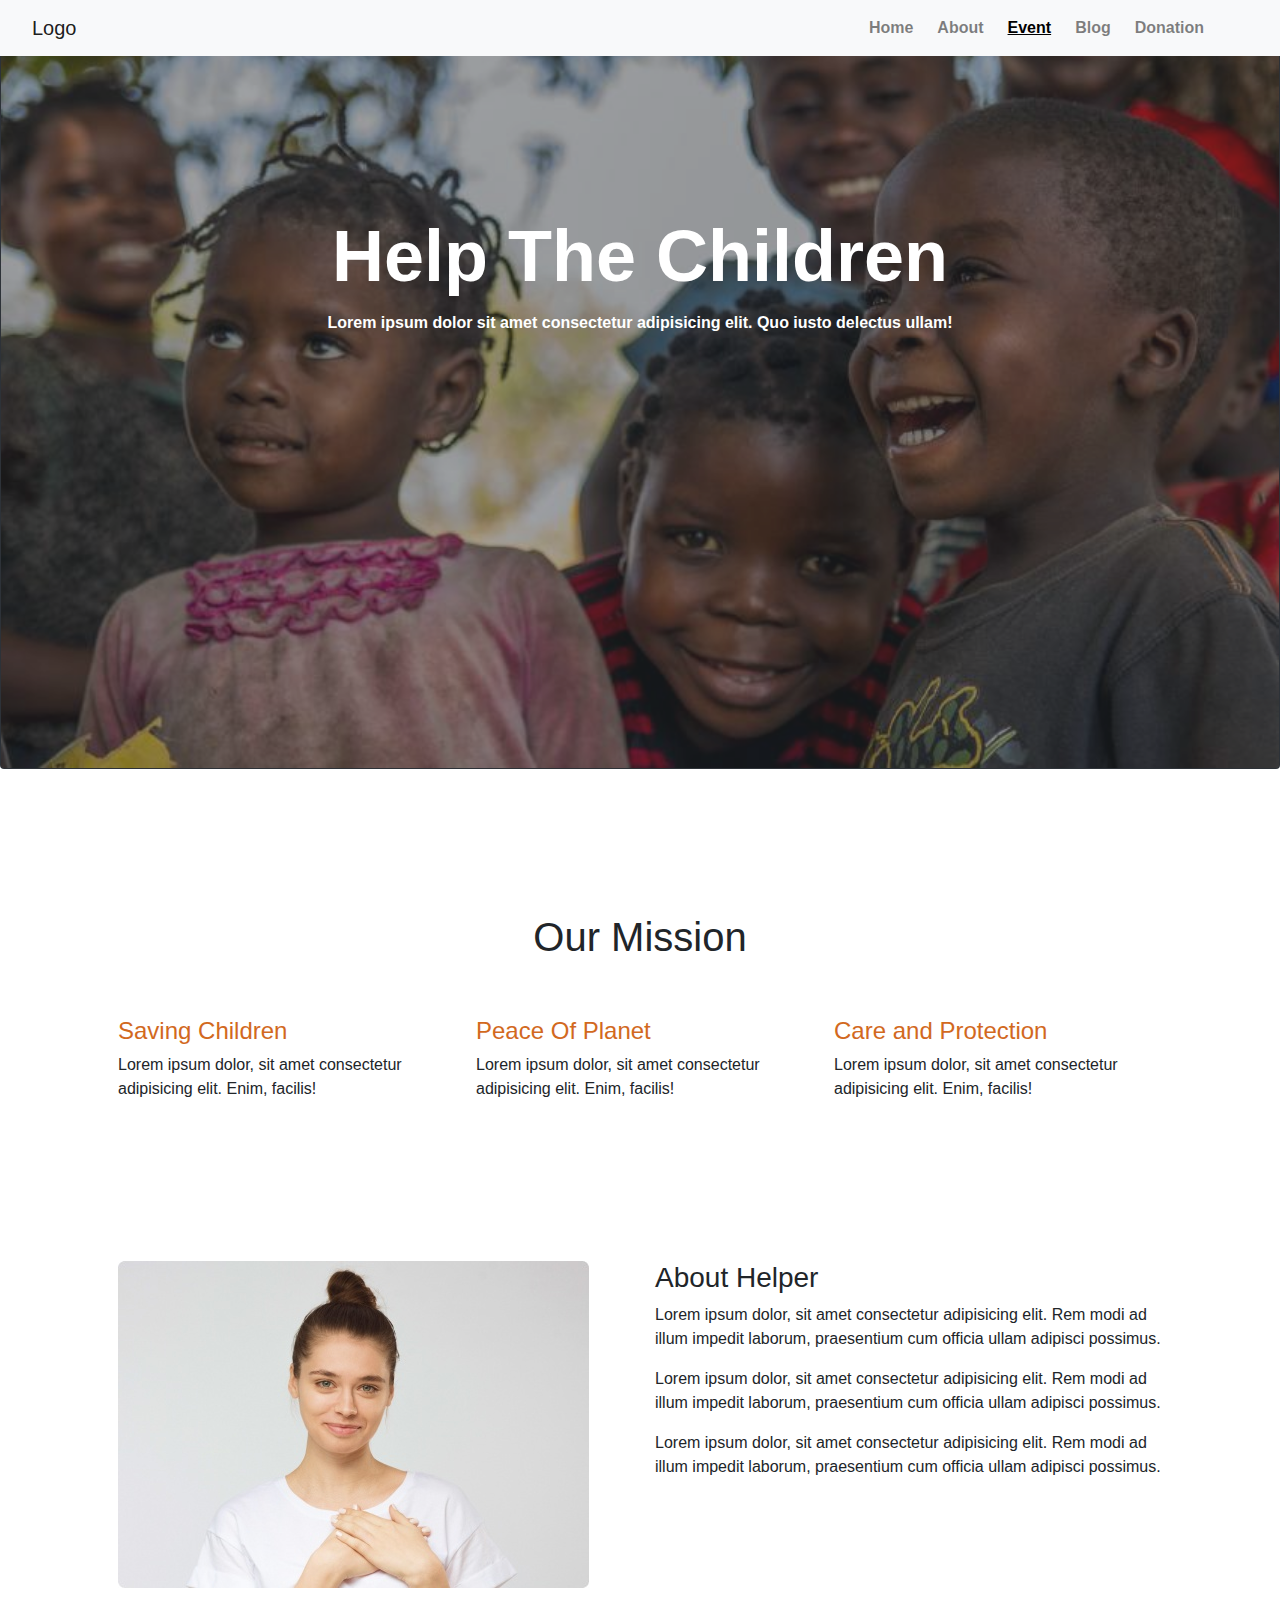
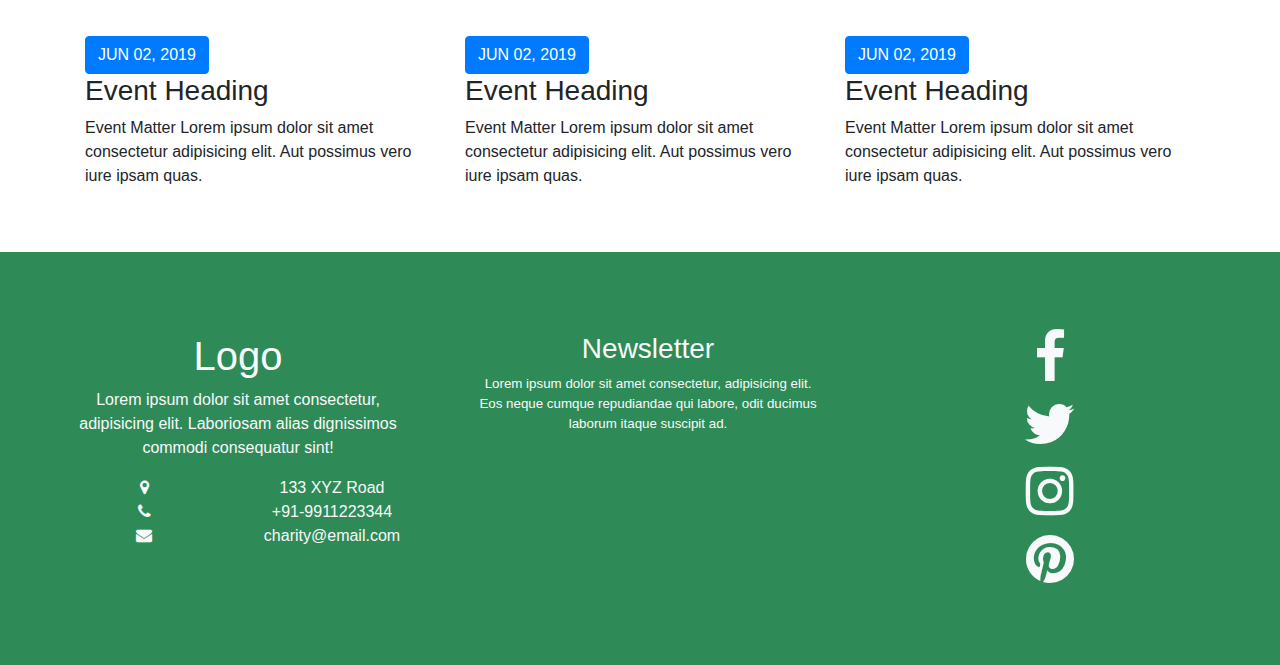
<file: Project/event.html>
<!doctype html>
<html lang="en">
  <head>
    <title>Events</title>
    <meta charset="utf-8">
    <meta name="viewport" content="width=device-width, initial-scale=1, shrink-to-fit=no">

    <link rel="stylesheet" href="https://maxcdn.bootstrapcdn.com/font-awesome/4.7.0/css/font-awesome.min.css">
    <link rel="stylesheet" href="https://use.fontawesome.com/releases/v5.1.1/css/all.css" integrity="sha384-O8whS3fhG2OnA5Kas0Y9l3cfpmYjapjI0E4theH4iuMD+pLhbf6JI0jIMfYcK3yZ" crossorigin="anonymous">
    <link rel="stylesheet" href="https://maxcdn.bootstrapcdn.com/font-awesome/4.7.0/css/font-awesome.min.css">
    <!-- Bootstrap CSS -->
    <script src="./js/script.js"></script>
    <link rel="stylesheet" href="./css/style.css">
    <link rel="stylesheet" href="https://stackpath.bootstrapcdn.com/bootstrap/4.3.1/css/bootstrap.min.css" integrity="sha384-ggOyR0iXCbMQv3Xipma34MD+dH/1fQ784/j6cY/iJTQUOhcWr7x9JvoRxT2MZw1T" crossorigin="anonymous">
  </head>
  <body>
      
    <nav class="navbar navbar-expand-sm navbar-light bg-light fixed-top">
        <a class="navbar-brand px-3" href="#">Logo</a>
        <button class="navbar-toggler d-lg-none" type="button" data-toggle="collapse" data-target="#collapsibleNavId" aria-controls="collapsibleNavId"
            aria-expanded="false" aria-label="Toggle navigation"> <i class="fa fa-list" aria-hidden="true"></i> </button>
        <div class="collapse navbar-collapse" id="collapsibleNavId">
            <ul id="link" class="navbar-nav ml-auto mt-2 mt-lg-0 mr-5">
                <li class="nav-item mx-1">
                    <a class="nav-link border-1 font-weight-bolder" href="./index.html">Home <span class="sr-only">(current)</span></a>
                </li>
                <li class="nav-item mx-1 ">
                    <a  class="nav-link font-weight-bolder " href="./about.html">About</a>
                </li>
                <li class="nav-item mx-1">
                    <a id="active" class="nav-link font-weight-bolder" href="./event.html">Event</a>
                </li>
                <li class="nav-item mx-1">
                    <a  class="nav-link font-weight-bolder" href="./blog.html">Blog</a>
                </li>
                <li class="nav-item mx-1 ">
                    <a class="nav-link font-weight-bolder" href="./donationform.html">Donation</a>
                </li>
            </ul>
        </div>
    </nav>
        
    <div class="card bg-dark text-white mt-5">
        <img src="./img/eventbanner.jpg" class="card-img " id="blogbanner" alt="...">
        <div class="card-img-overlay">
            <div class="container mt-md-5">
                <div class="row text-center mt-md-5">
                    <div class="col mt-5">
                        <h1 class="card-title mt-md-5 font-weight-bolder display-3">Help The Children
                        </h1>
                        <p class="card-text font-weight-bolder">Lorem ipsum dolor sit amet consectetur adipisicing elit. Quo iusto delectus ullam!</p>
                    </div>
                </div>
            </div>
        </div>
    </div>


    <div class="container mt-5 p-5">
        <div class="row text-center">
            <div class="col ">
                <h1 class="mt-5">Our Mission</h1>
            </div>
        </div>
        <div class="row mt-5">
            <div class="col-md">
                <h4 style="color:chocolate">Saving Children</h4>
                <p>Lorem ipsum dolor, sit amet consectetur adipisicing elit. Enim, facilis!</p>
            </div>            
          <div class="col-md">
                <h4 style="color:chocolate">Peace Of Planet</h4>
                <p>Lorem ipsum dolor, sit amet consectetur adipisicing elit. Enim, facilis!</p>
            </div>
            <div class="col-md">
                <h4 style="color:chocolate">Care and Protection</h4>
                <p>Lorem ipsum dolor, sit amet consectetur adipisicing elit. Enim, facilis!</p>
            </div>
        </div>
    </div>


    <div class="container mt-5 p-5">
        <div class="row">
            <div class="col">
                <img src="./img/care.jpg" alt="">
            </div>
            <div class="col">
                <h3>About Helper</h3>
                <p>Lorem ipsum dolor, sit amet consectetur adipisicing elit. Rem modi ad illum impedit laborum, praesentium cum officia ullam adipisci possimus.</p>
                <p>Lorem ipsum dolor, sit amet consectetur adipisicing elit. Rem modi ad illum impedit laborum, praesentium cum officia ullam adipisci possimus.</p>
                <p>Lorem ipsum dolor, sit amet consectetur adipisicing elit. Rem modi ad illum impedit laborum, praesentium cum officia ullam adipisci possimus.</p>
            </div>
        </div>
    </div>


    <div class="container">
        <div class="row">
            <div class="col-md">
                <button class="btn btn-primary"> JUN 02, 2019</button>
                <h3>Event Heading </h3>
                <p>Event Matter Lorem ipsum dolor sit amet consectetur adipisicing elit. Aut possimus vero iure ipsam quas.</p>    
            </div>
            <div class="col-md">
                <button class="btn btn-primary"> JUN 02, 2019</button>
                <h3>Event Heading </h3>
                <p>Event Matter Lorem ipsum dolor sit amet consectetur adipisicing elit. Aut possimus vero iure ipsam quas.</p>    
            </div>
            <div class="col-md">
                <button class="btn btn-primary"> JUN 02, 2019</button>
                <h3>Event Heading </h3>
                <p>Event Matter Lorem ipsum dolor sit amet consectetur adipisicing elit. Aut possimus vero iure ipsam quas.</p>    
            </div>
        </div>
    </div>


    <div class="container-fluid mt-5 p-5" id="foot">
        <div class="row text-center text-light">
              <div class="col-md p-3 m-3">
                  <h1>Logo</h1>
                  <p>Lorem ipsum dolor sit amet consectetur, adipisicing elit. Laboriosam alias dignissimos commodi consequatur sint!</p>
                  <div class="row text-center">
                      <div class="col-md">
                          <i class="fa fa-map-marker" aria-hidden="true"></i>
                      </div>
                      <div class="col-md">
                          133 XYZ Road
                      </div>
                  </div>
                  <div class="row text-center">
                      <div class="col-md">
                          <i class="fa fa-phone" aria-hidden="true"></i>
                      </div>
                      <div class="col-md">
                          +91-9911223344
                      </div>
                  </div>
                  <div class="row text-center text-light">
                      <div class="col-md">
                          <i class="fa fa-envelope" aria-hidden="true"></i>
                      </div>
                      <div class="col-md">
                          charity@email.com
                      </div>
                  </div>
              </div>
              <div class="col-md p-3 m-3">
                  <div class="row text-center text-light">
                    <div class="col-md">
                          <h3>Newsletter</h3>
                          <p style="font-size: smaller;">Lorem ipsum dolor sit amet consectetur, adipisicing elit. Eos neque cumque repudiandae qui labore, odit ducimus laborum itaque suscipit ad.</p>
                    </div>
                  </div>
              </div>
              <div class="col-md m-2 p-3">
                  <div class="row">
                      <div class="col">
                          <a href="#" ><i class="fa fa-facebook display-4 text-light" aria-hidden="true"></i></a>
                      </div>
                  </div>
                  <div class="row">
                      <div class="col">
                        <a href="#"><i class="fa fa-twitter display-4 text-light" aria-hidden="true"></i></a>
                      </div>
                  </div>
                  <div class="row">
                      <div class="col">
                        <a href="#"><i class="fa fa-instagram display-4 text-light" aria-hidden="true"></i></a>
                      </div>
                  </div>
                  <div class="row">
                      <div class="col">
                            <a href="#"><i class="fa fa-pinterest display-4 text-light" aria-hidden="true"></i></a>
                      </div>
                  </div>
              </div>
        </div>
    </div>

    <!-- Optional JavaScript -->
    <!-- jQuery first, then Popper.js, then Bootstrap JS -->
    <script src="https://code.jquery.com/jquery-3.3.1.slim.min.js" integrity="sha384-q8i/X+965DzO0rT7abK41JStQIAqVgRVzpbzo5smXKp4YfRvH+8abtTE1Pi6jizo" crossorigin="anonymous"></script>
    <script src="https://cdnjs.cloudflare.com/ajax/libs/popper.js/1.14.7/umd/popper.min.js" integrity="sha384-UO2eT0CpHqdSJQ6hJty5KVphtPhzWj9WO1clHTMGa3JDZwrnQq4sF86dIHNDz0W1" crossorigin="anonymous"></script>
    <script src="https://stackpath.bootstrapcdn.com/bootstrap/4.3.1/js/bootstrap.min.js" integrity="sha384-JjSmVgyd0p3pXB1rRibZUAYoIIy6OrQ6VrjIEaFf/nJGzIxFDsf4x0xIM+B07jRM" crossorigin="anonymous"></script>
  </body>
</html>
</file>
<file: Project/css/style.css>
#link{
    color:darkslategrey;
}
#blogbanner{
    opacity:0.6;
}
#post:hover{
    text-decoration: underline;
    color:cadetblue
}

#post{
    text-decoration: none;
    color:black
}
#active{
    text-decoration: underline;
    color:black;
}

#foot{
    background-color: seagreen;
}

#link:hover{
    color:black;
}
</file>
